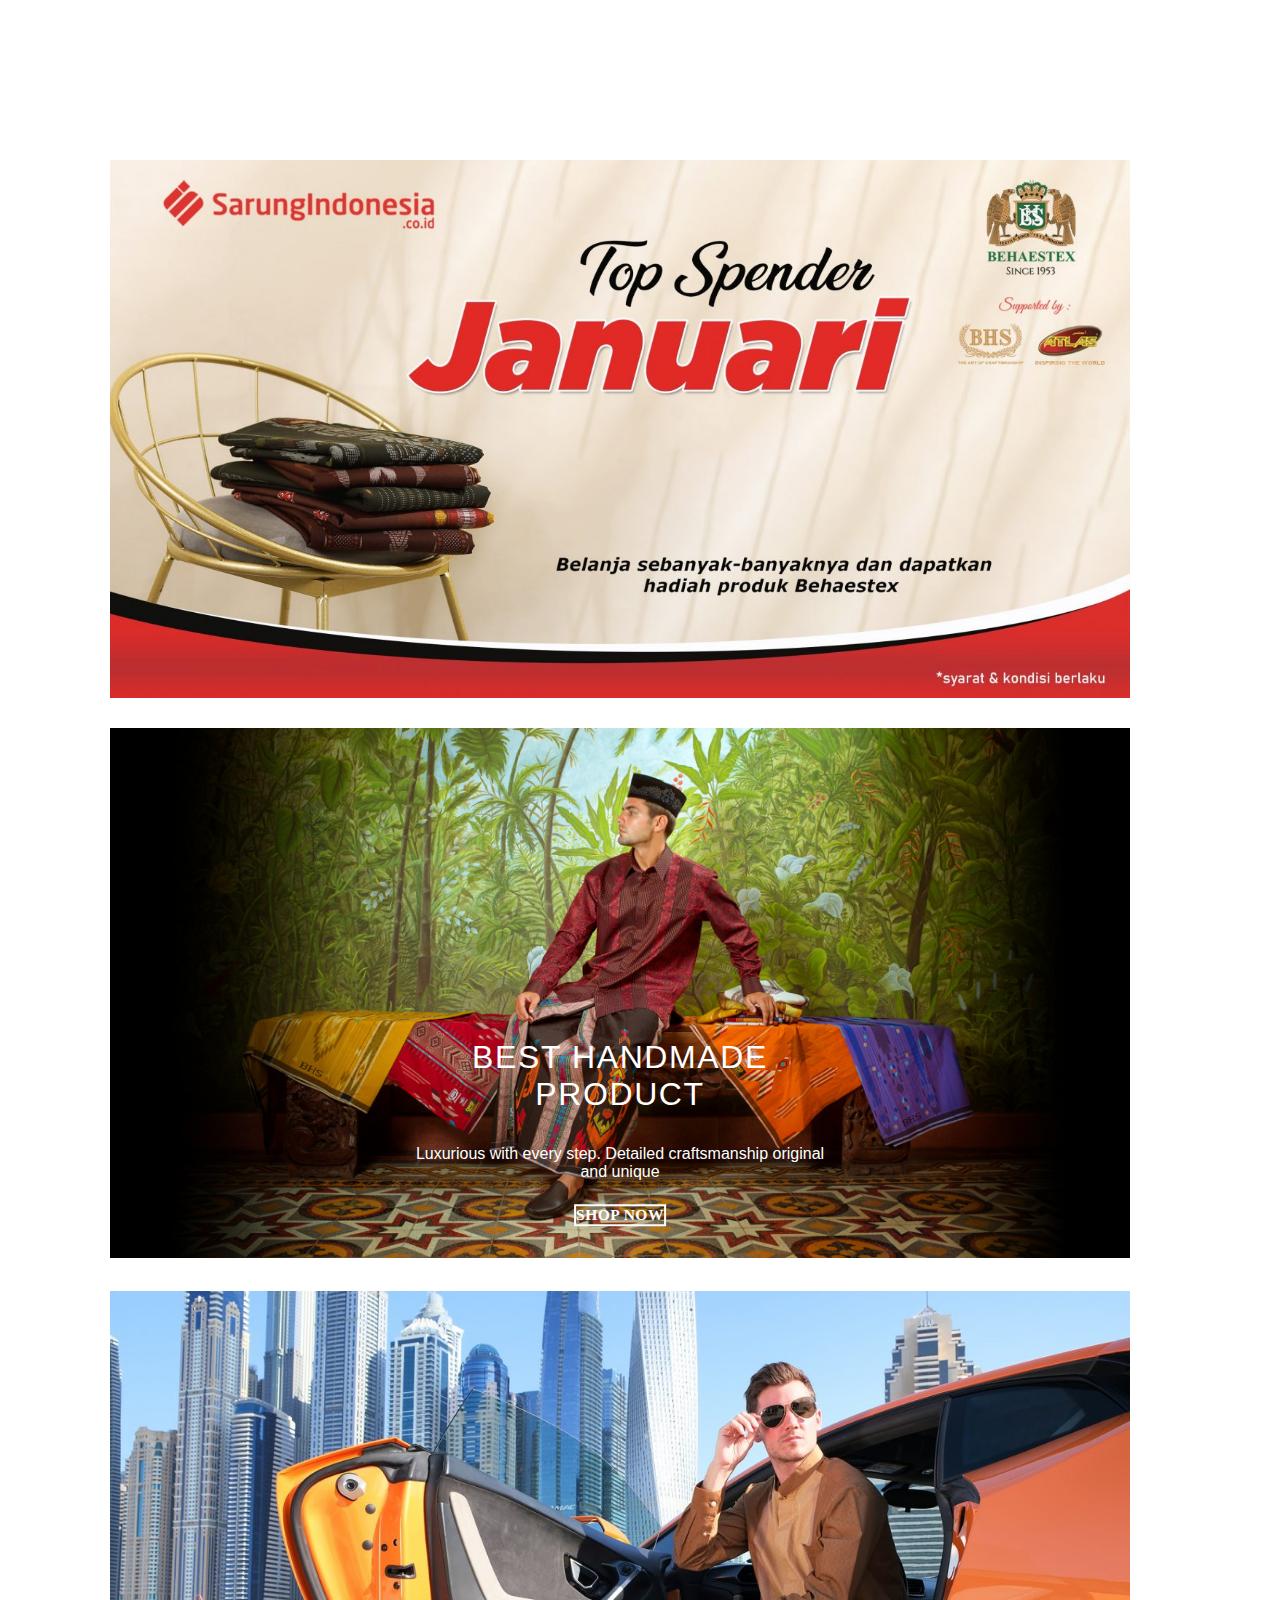
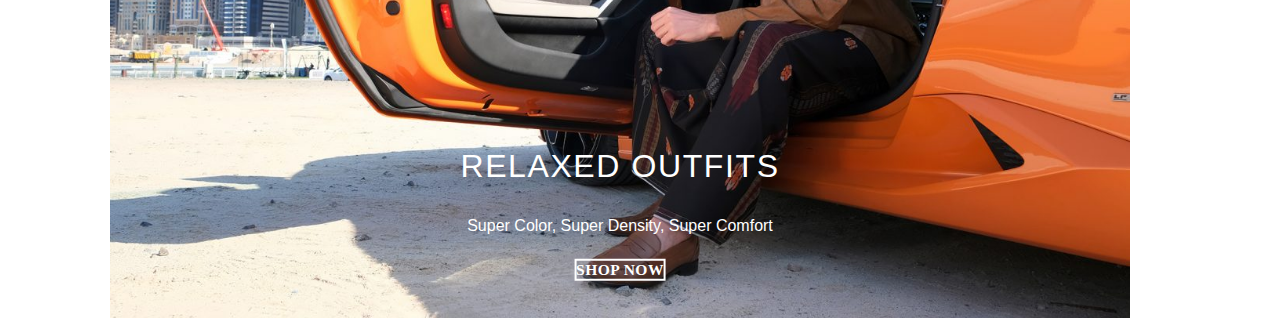
<file: index.html>
<html lang="en">
  <head>
    <meta charset="UTF-8" />
    <meta name="viewport" content="width=device-width, initial-scale=1.0" />

    <title>Homepage</title>
    <link rel="stylesheet" href="style.css" />
  </head>
  <body>
    <div class="background">
      <div class="image1">
        <img src="/image/Dashboard-SI-14-1400x739.jpg" alt="" />
      </div>
      <div class="image2">
        <img src="image/BACK1.jpg" alt="" />

        <div class="text-inner1">
          <h3 class="uppercase">BEST HANDMADE <br />PRODUCT</h3>
          <p>Luxurious with every step. Detailed craftsmanship original <br />and unique</p>
          <a href="#" target="_self" class="button">SHOP NOW</a>
        </div>
      </div>
      <div class="image3">
        <img src="image/ATLAS-05-SUPERCAR-1301x800.jpg" alt="" />

        <div class="text-inner2">
          <h3 class="uppercase">RELAXED OUTFITS</h3>
          <p>Super Color, Super Density, Super Comfort</p>
          <a href="#" target="_self" class="button">SHOP NOW</a>
        </div>
      </div>
    </div>
  </body>
</html>
</file>
<file: style.css>
* {
  margin: 0;
  padding: 0;
  box-sizing: border-box;
  text-decoration: none;
}

img {
  width: 100%;
  display: inline-block;
  height: auto;
  max-width: 100%;
  vertical-align: middle;
  border-style: none;
}

.image1 {
  width: 1020;
  height: 538;
  margin-top: 160px;
  margin-left: 110px;
}

.image2 {
  width: 1020;
  height: 538;
  margin-top: 30px;
  margin-left: 110px;
  position: relative;
}

.image3 {
  width: 1020;
  height: 538;
  margin-top: 25px;
  margin-left: 110px;
  position: relative;
}

.text-inner1 {
  text-align: center;
  padding: 20px;
  position: absolute;
  top: 73%;
  right: 50%;
  transform: translate(50%, -50%);
  color: #fff;
}

.text-inner2 {
  text-align: center;
  padding: 20px;
  position: absolute;
  top: 95%;
  right: 50%;
  transform: translate(50%, -50%);
  color: #fff;
}

h3 {
  display: block;
  margin-block-start: 1em;
  margin-block-end: 1em;
  margin-inline-start: 0px;
  margin-inline-end: 0px;
  font-weight: 400;
  font-size: 2em;
  font-family: sans-serif;
}

.uppercase {
  text-transform: uppercase;
  letter-spacing: 0.05em;
}

p {
  display: block;
  margin-block-start: 1em;
  margin-block-end: 1em;
  margin-inline-start: 0px;
  margin-inline-end: 0px;
  font-family: sans-serif;
}

a {
  border: 2px solid;
  color: white;
  margin-top: 0.5em;
  margin-bottom: 0.5em;
  cursor: pointer;
  display: inline-block;
  font-size: 0.97em;
  font-weight: bolder;
  letter-spacing: 0.03em;
}
</file>
